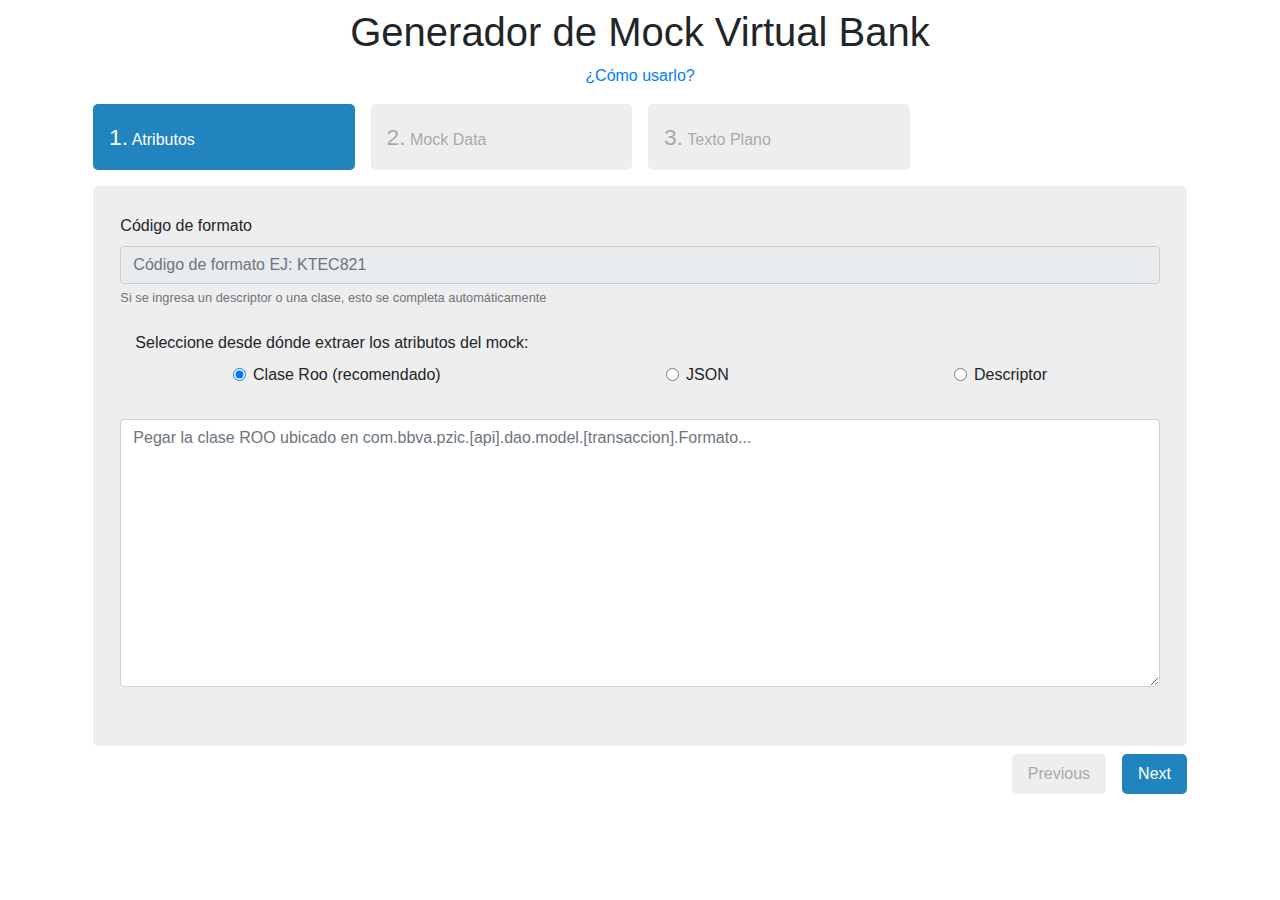
<file: index.html>
<!DOCTYPE html>
<html lang="en">
  <head>
    <meta charset="utf-8">
    <meta http-equiv="X-UA-Compatible" content="IE=edge">
    <meta name="viewport" content="width=device-width, initial-scale=1">

    <title>Mock Generator</title>
		<link rel="stylesheet" href="lib/css/bootstrap.min.css">
	    <link rel="stylesheet" href="lib/css/jquery.steps.css">
  </head>
  <body>
      <div class="container">
      <div class="page-header mt-2 mb-3 text-center">
        <h1>Generador de Mock Virtual Bank</h1>
        <a href="https://docs.google.com/document/d/1b2N3iGyDZGHeoOd2zbIdHn2VmCOsHj7muafat8pgwjw/edit#bookmark=id.ip3rfs7vlo9z" target="_blank">¿Cómo usarlo?</a>
      </div>


		<form id="frmMockData" action="#">
		    <div>
		        <h3>Atributos</h3>
		        <section>
		        	<div class="form-row mb-2">
			        	<div class="form-group col-md-12">
						    <label for="txtTransactionCode">Código de formato</label>
						    <input type="text" class="form-control" id="txtTransactionCode" placeholder="Código de formato EJ: KTEC821" maxlength="8">
						    <small class="form-text text-muted">Si se ingresa un descriptor o una clase, esto se completa automáticamente</small>
						</div>
					</div>
		        	<div class="col-12 mb-2">
		        		Seleccione desde dónde extraer los atributos del mock:
		        	</div>
		        	<div class="d-flex justify-content-around">
		        		<div class="form-check">
						  <input class="form-check-input" type="radio" name="chkMockAttributesSource" id="chkRooClass" value="roo_class">
						  <label class="form-check-label" for="chkRooClass">
						    Clase Roo (recomendado)
						  </label>
						</div>
		        		<div class="form-check">
						  <input class="form-check-input" type="radio" name="chkMockAttributesSource" id="chkJsonAttr" value="json" checked="checked">
						  <label class="form-check-label" for="chkJsonAttr">
						    JSON
						  </label>
						</div>
			        	<div class="form-check">
						  <input class="form-check-input" type="radio" name="chkMockAttributesSource" id="chkDescriptor" value="descriptor">
						  <label class="form-check-label" for="chkDescriptor">
						    Descriptor
						  </label>
						</div>
					</div>
					<div class="form-group h-75">
						 <label for="txtAttributes"></label>
						 <textarea class="form-control h-75 required" id="txtAttributes"></textarea>
					</div>
		        </section>
		        <h3>Mock Data</h3>
		        <section>
		        	<div class="row">
			        	<div class="form-group col-md-6">
						    <label for="txtCaseNumber">Número de caso(C0 - C9)</label>
						    <input type="text" class="form-control" id="txtCaseNumber" placeholder="Número de caso" maxlength="2" value="C0">
						</div>
						<div class="form-check col-md-6 mt-5">
						    <input type="checkbox" class="form-check-input" id="chkAddHeader" checked="checked">
						    <label class="form-check-label" for="chkAddHeader">Incluir cabecera</label>
						 </div>
			        	<div class="col-12 mb-2">
			        		<label>Ingrese la data del mock</label> <a href="#" id="btnGenerateRandomData">(o generar datos aleatorios)</a>: 
			        	</div>
					</div>
		        	<div class="d-flex justify-content-around">
		        		<div class="form-check">
						  <input class="form-check-input" type="radio" name="chkMockDataSource" id="chkJsonData" value="json" checked="checked">
						  <label class="form-check-label" for="chkJsonData">
						    JSON
						  </label>
						</div>
			        	<div class="form-check">
						  <input class="form-check-input" type="radio" name="chkMockDataSource" id="chkInputs" value="inputs" disabled="disabled">
						  <label class="form-check-label" for="chkInputs">
						    Inputs
						  </label>
						</div>
					</div>
					<div class="form-group h-75">
						 <label for="txtMockData"></label>
						 <textarea class="form-control h-75 required" id="txtMockData" placeholder="Ingresar un objeto o array (varias copias). Ejemplo: 
[{
    &quot;idafil&quot;: &quot;0011024102999628500000AB143&quot;,
    &quot;feciafi&quot;: &quot;2010-02-02T03:07:23Z&quot;,
    &quot;fecfafi&quot;: &quot;2011-02-02T03:07:23Z&quot;,
    &quot;numcuen&quot;: &quot;4940164203020153&quot;,
    &quot;tipcuen&quot;: &quot;cKr1&quot;,
    &quot;descuen&quot;: &quot;Easy account&quot;,
    &quot;codinvi&quot;: &quot;Zj0DQ5gg&quot;,
    &quot;codcamp&quot;: &quot;03001&quot;,
    &quot;sitafil&quot;: &quot;A&quot;,
    &quot;dessita&quot;: &quot;RjXrO7TyX0008VeLLMSX&quot;
 }]"></textarea>
					</div>
		        </section>
		        <h3>Texto Plano</h3>
		        <section>
		           	<div class="form-group h-75">
						 <label for="txtPlainTextData"></label>
						 <textarea class="form-control h-100 required" id="txtPlainTextData" readonly="readonly"></textarea>
					</div>
		        </section>
		    </div>
		</form>
    </div>

	<script
  src="https://code.jquery.com/jquery-3.5.1.min.js"
  integrity="sha256-9/aliU8dGd2tb6OSsuzixeV4y/faTqgFtohetphbbj0="
  crossorigin="anonymous"></script>

    <script src="https://stackpath.bootstrapcdn.com/bootstrap/4.5.0/js/bootstrap.min.js" integrity="sha384-OgVRvuATP1z7JjHLkuOU7Xw704+h835Lr+6QL9UvYjZE3Ipu6Tp75j7Bh/kR0JKI" crossorigin="anonymous"></script>
	<!--<script src="http://ajax.aspnetcdn.com/ajax/jquery.validate/1.11.1/jquery.validate.min.js"></script>-->
	
	<script type="text/javascript" src="lib/js/jquery-3.5.1.min.js"></script>
	<script type="text/javascript" src="lib/js/popper.min.js"></script>
	<script type="text/javascript" src="lib/js/bootstrap.min.js"></script>
	<script type="text/javascript" src="lib/js/jquery.steps.min.js"></script>
	<script type="text/javascript" src="index.js"></script>
  </body>
</html>
</file>
